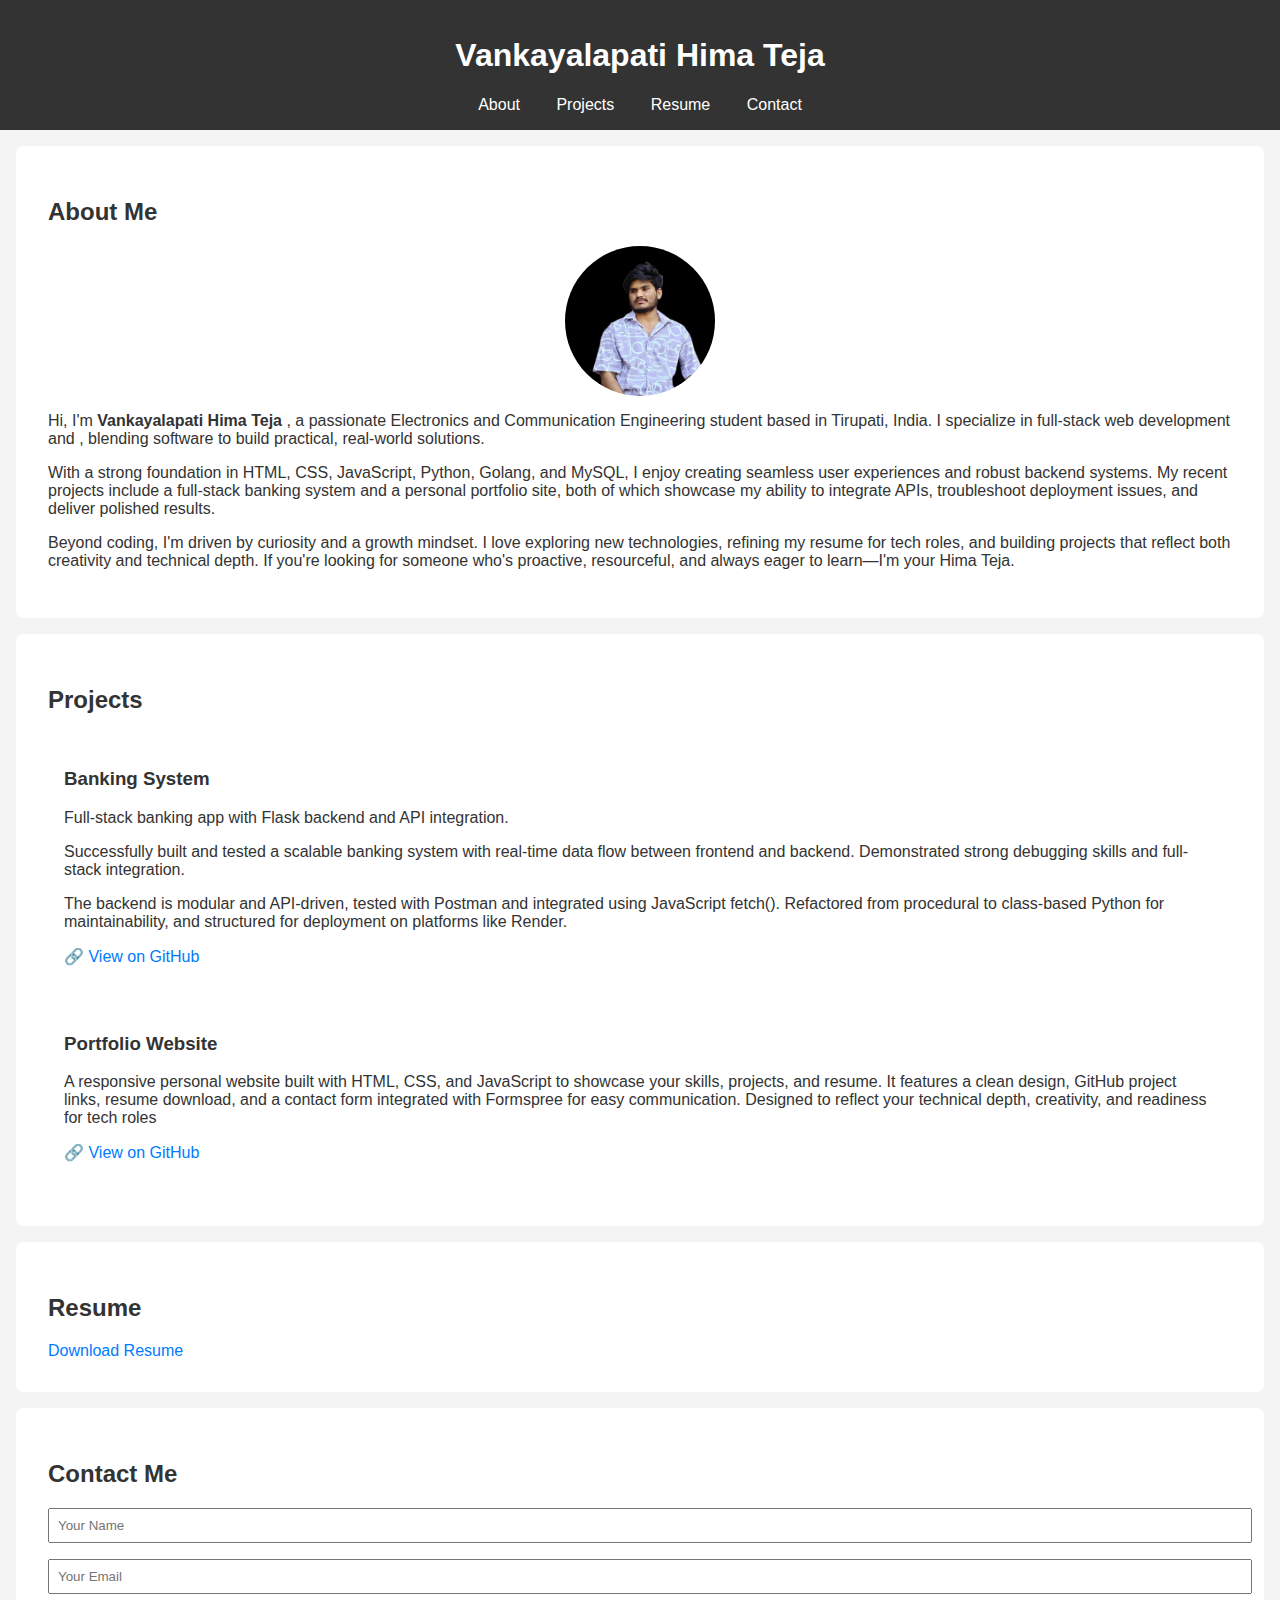
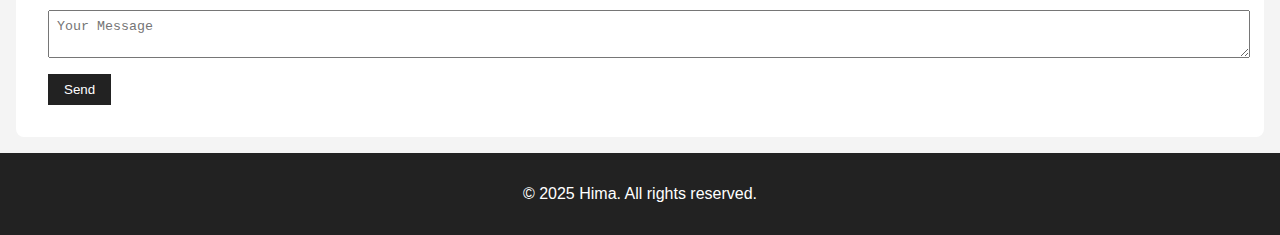
<file: index.html>
<!DOCTYPE html>
<html lang="en">
  <head>
    <meta charset="UTF-8" />
    <meta name="viewport" content="width=device-width, initial-scale=1.0" />
    <title>Hima Teja's Portfolio</title>
    <link rel="stylesheet" href="style.css" />
  </head>
  <body>
    <header>
      <h1>Vankayalapati Hima Teja</h1>
      <nav>
        <a href="#about">About</a>
        <a href="#projects">Projects</a>
        <a href="#resume">Resume</a>
        <a href="#contact">Contact</a>
      </nav>
    </header>

    <section id="about">
      <h2>About Me</h2>
      <img src="/hima2.img.jpg" alt="himateja's photo" class="profile-pic" />
      <p>
        Hi, I'm <strong>Vankayalapati Hima Teja </strong>, a passionate
        Electronics and Communication Engineering student based in Tirupati,
        India. I specialize in full-stack web development and , blending
        software to build practical, real-world solutions.
      </p>
      <p>
        With a strong foundation in HTML, CSS, JavaScript, Python, Golang, and
        MySQL, I enjoy creating seamless user experiences and robust backend
        systems. My recent projects include a full-stack banking system and a
        personal portfolio site, both of which showcase my ability to integrate
        APIs, troubleshoot deployment issues, and deliver polished results.
      </p>
      <p>
        Beyond coding, I'm driven by curiosity and a growth mindset. I love
        exploring new technologies, refining my resume for tech roles, and
        building projects that reflect both creativity and technical depth. If
        you're looking for someone who's proactive, resourceful, and always
        eager to learn—I'm your Hima Teja.
      </p>
    </section>

    <section id="projects">
      <h2>Projects</h2>
      <div class="project">
        <h3>Banking System</h3>
        <p>Full-stack banking app with Flask backend and API integration.</p>
        <p>
          Successfully built and tested a scalable banking system with real-time
          data flow between frontend and backend. Demonstrated strong debugging
          skills and full-stack integration.
        </p>
        <p>
          The backend is modular and API-driven, tested with Postman and
          integrated using JavaScript fetch(). Refactored from procedural to
          class-based Python for maintainability, and structured for deployment
          on platforms like Render.
        </p>
        <a href="https://github.com/himateja27/firstcode1" target="_blank">
          🔗 View on GitHub</a
        >
      </div>
      <div class="project">
        <h3>Portfolio Website</h3>
        <p>
          A responsive personal website built with HTML, CSS, and JavaScript to
          showcase your skills, projects, and resume. It features a clean
          design, GitHub project links, resume download, and a contact form
          integrated with Formspree for easy communication. Designed to reflect
          your technical depth, creativity, and readiness for tech roles
        </p>
        <a href="https://github.com/himateja27/portfolio.hima1" target="_blank">
          🔗 View on GitHub
        </a>
      </div>
    </section>

    <section id="resume">
      <h2>Resume</h2>
      <a href="assets/resume.pdf" download>Download Resume</a>
    </section>

    <section id="contact">
      <h2>Contact Me</h2>
      <form action="https://formspree.io/f/mnngyzkg" method="POST">
        <input type="text" name="name" placeholder="Your Name" required />
        <input type="email" name="email" placeholder="Your Email" required />
        <textarea name="message" placeholder="Your Message" required></textarea>
        <input type="hidden" name="_captcha" value="false" />
        <input
          type="hidden"
          name="_redirect"
          value="https://himateja-portfolio.netlify.app/thank-you.html"
        />
        <button type="submit">Send</button>
      </form>
    </section>

    <footer>
      <p>&copy; 2025 Hima. All rights reserved.</p>
    </footer>

    <script src="script.js"></script>
  </body>
</html>
</file>
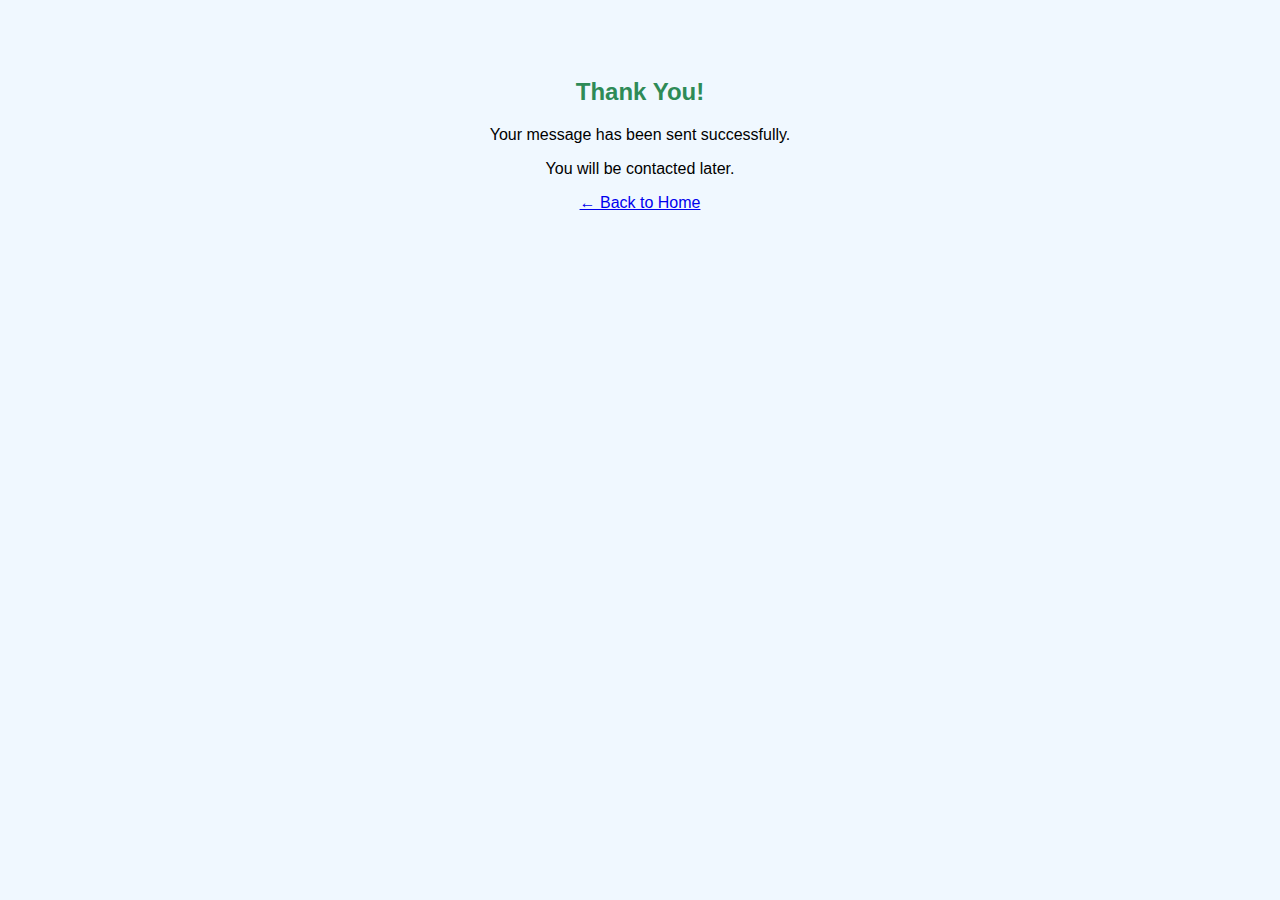
<file: thank-you.html>
<!DOCTYPE html>
<html lang="en">
  <head>
    <meta charset="UTF-8" />
    <meta name="viewport" content="width=device-width, initial-scale=1.0" />
    <title>Thank You</title>
    <style>
      body {
        font-family: Arial, sans-serif;
        text-align: center;
        padding: 50px;
        background-color: #f0f8ff;
      }
      h2 {
        color: #2e8b57;
      }
    </style>
  </head>
  <body>
    <h2>Thank You!</h2>
    <p>Your message has been sent successfully.</p>
    <p>You will be contacted later.</p>
    <a href="index.html">← Back to Home</a>
  </body>
</html>
</file>
<file: style.css>
body {
  font-family: Arial, sans-serif;
  margin: 0;
  padding: 0;
  background: #f4f4f4;
  color: #333;
}

header,
footer {
  background: #222;
  color: white;
  text-align: center;
  padding: 1rem;
}

section {
  padding: 2rem;
}

.project {
  background: white;
  padding: 1rem;
  margin: 1rem 0;
  border-radius: 8px;
}

form input,
form textarea {
  display: block;
  width: 100%;
  margin: 0.5rem 0;
  padding: 0.5rem;
}

form button {
  background: #222;
  color: white;
  padding: 0.5rem 1rem;
  border: none;
  cursor: pointer;
}
body {
  font-family: Arial, sans-serif;
  margin: 0;
  padding: 0;
  background: #f4f4f4;
  color: #333;
}

header {
  background: #333;
  color: #fff;
  padding: 1rem;
  text-align: center;
}

nav a {
  margin: 0 1rem;
  color: #fff;
  text-decoration: none;
}

section {
  padding: 2rem;
  background: #fff;
  margin: 1rem;
  border-radius: 8px;
}

.project {
  margin-bottom: 1rem;
}

form input,
form textarea {
  display: block;
  width: 100%;
  margin-bottom: 1rem;
  padding: 0.5rem;
}

button {
  padding: 0.5rem 1rem;
  background: #333;
  color: #fff;
  border: none;
  cursor: pointer;
}
.profile-pic {
  width: 150px;
  height: 150px;
  border-radius: 50%;
  object-fit: cover;
  display: block;
  margin: 0 auto 1rem;
}
a {
  color: #007bff;
  text-decoration: none;
}

a:hover {
  text-decoration: underline;
}
</file>
